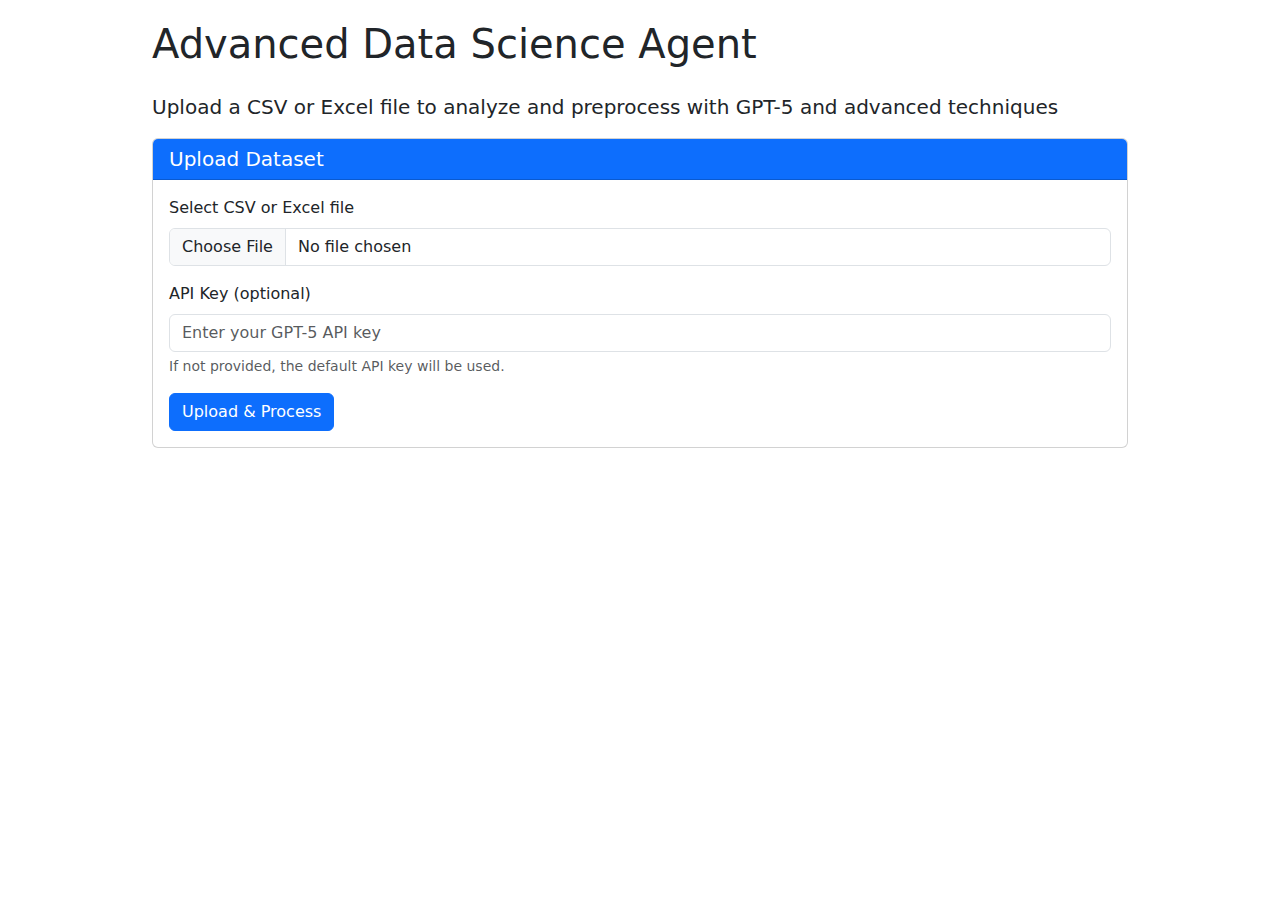
<file: templates/index.html>
<!DOCTYPE html>
<html>
<head>
    <title>Data Science Agent</title>
    <link rel="stylesheet" href="https://cdn.jsdelivr.net/npm/bootstrap@5.2.3/dist/css/bootstrap.min.css">
    <style>
        body { padding: 20px; }
        .container { max-width: 1000px; }
        .progress { margin: 20px 0; height: 20px; }
        #status-container { display: none; }
        #results-container { display: none; }
        #log-container { 
            height: 300px; 
            overflow-y: auto; 
            background-color: #f8f9fa;
            border: 1px solid #dee2e6;
            padding: 10px;
            font-family: monospace;
            margin-bottom: 20px;
            color: #212529;
        }
        .log-info { color: #0d6efd; }
        .log-error { color: #dc3545; }
        .log-warning { color: #ffc107; }
        .tab-content {
            border: 1px solid #dee2e6;
            border-top: none;
            padding: 15px;
        }
        .nav-tabs {
            margin-bottom: 0;
        }
        .summary-box {
            background-color: #f8f9fa;
            padding: 15px;
            border-radius: 5px;
            margin-bottom: 15px;
        }
        .comparison-stat {
            font-size: 1.1em;
            margin-bottom: 10px;
        }
        .step-info {
            margin-bottom: 5px;
        }
    </style>
</head>
<body>
    <div class="container">
        <h1 class="mb-4">Advanced Data Science Agent</h1>
        <p class="lead">Upload a CSV or Excel file to analyze and preprocess with GPT-5 and advanced techniques</p>

        <div class="card mb-4">
            <div class="card-header bg-primary text-white">
                <h5 class="mb-0">Upload Dataset</h5>
            </div>
            <div class="card-body">
                <form id="upload-form">
                    <div class="mb-3">
                        <label for="file" class="form-label">Select CSV or Excel file</label>
                        <input type="file" class="form-control" id="file" name="file" accept=".csv,.xlsx,.xls">
                    </div>
                    <div class="mb-3">
                        <label for="api-key" class="form-label">API Key (optional)</label>
                        <input type="text" class="form-control" id="api-key" name="api_key" placeholder="Enter your GPT-5 API key">
                        <div class="form-text">If not provided, the default API key will be used.</div>
                    </div>
                    <button type="submit" class="btn btn-primary">Upload & Process</button>
                </form>
            </div>
        </div>

        <div id="status-container" class="card mb-4">
            <div class="card-header bg-info text-white">
                <h5 class="mb-0">Processing Status</h5>
            </div>
            <div class="card-body">
                <p id="status-message" class="fw-bold">Processing...</p>
                <div class="progress">
                    <div id="progress-bar" class="progress-bar progress-bar-striped progress-bar-animated" role="progressbar" style="width: 0%"></div>
                </div>

                <h5 class="mt-4 mb-2">Real-time Processing Logs:</h5>
                <div id="log-container"></div>
            </div>
        </div>

        <div id="results-container" class="card">
            <div class="card-header bg-success text-white">
                <h5 class="mb-0">Results</h5>
            </div>
            <div class="card-body">
                <ul class="nav nav-tabs" id="resultTabs" role="tablist">
                    <li class="nav-item" role="presentation">
                        <button class="nav-link active" id="summary-tab" data-bs-toggle="tab" data-bs-target="#summary" type="button" role="tab">Summary</button>
                    </li>
                    <li class="nav-item" role="presentation">
                        <button class="nav-link" id="downloads-tab" data-bs-toggle="tab" data-bs-target="#downloads" type="button" role="tab">Downloads</button>
                    </li>
                    <li class="nav-item" role="presentation">
                        <button class="nav-link" id="logs-tab" data-bs-toggle="tab" data-bs-target="#logs" type="button" role="tab">Full Logs</button>
                    </li>
                </ul>

                <div class="tab-content" id="resultTabsContent">
                    <div class="tab-pane fade show active" id="summary" role="tabpanel">
                        <div class="row">
                            <div class="col-md-6">
                                <div class="summary-box">
                                    <h5>Dataset Transformation</h5>
                                    <div id="shape-comparison" class="comparison-stat"></div>
                                    <div id="missing-comparison" class="comparison-stat"></div>
                                    <div id="quality-score" class="comparison-stat"></div>
                                    <div id="columns-added" class="mt-3"></div>
                                </div>
                            </div>
                            <div class="col-md-6">
                                <div class="summary-box">
                                    <h5>Preprocessing Steps Applied</h5>
                                    <div id="preprocessing-steps"></div>
                                </div>

                                <div class="summary-box mt-3">
                                    <h5>GPT-5 Recommendations</h5>
                                    <div id="top-recommendations"></div>
                                </div>
                            </div>
                        </div>
                    </div>

                    <div class="tab-pane fade" id="downloads" role="tabpanel">
                        <p class="mb-4">Download results and view the detailed report:</p>
                        <div class="list-group">
                            <a id="download-dataset" href="#" class="list-group-item list-group-item-action d-flex justify-content-between align-items-center">
                                <div>
                                    <strong>Download Processed Dataset</strong>
                                    <div class="small text-muted">Get the fully preprocessed dataset ready for machine learning</div>
                                </div>
                                <span class="badge bg-primary rounded-pill">CSV/Excel</span>
                            </a>
                            <a id="download-analysis" href="#" class="list-group-item list-group-item-action d-flex justify-content-between align-items-center">
                                <div>
                                    <strong>Download GPT-5 Analysis</strong>
                                    <div class="small text-muted">Detailed analysis results in JSON format</div>
                                </div>
                                <span class="badge bg-info rounded-pill">JSON</span>
                            </a>
                            <a id="view-report" href="#" class="list-group-item list-group-item-action d-flex justify-content-between align-items-center" target="_blank">
                                <div>
                                    <strong>View Interactive HTML Report</strong>
                                    <div class="small text-muted">Visual comparison of before and after preprocessing</div>
                                </div>
                                <span class="badge bg-success rounded-pill">HTML</span>
                            </a>
                            <a id="download-report" href="#" class="list-group-item list-group-item-action d-flex justify-content-between align-items-center">
                                <div>
                                    <strong>Download HTML Report</strong>
                                    <div class="small text-muted">Save the detailed report for later</div>
                                </div>
                                <span class="badge bg-success rounded-pill">HTML</span>
                            </a>
                            <a id="download-logs" href="#" class="list-group-item list-group-item-action d-flex justify-content-between align-items-center">
                                <div>
                                    <strong>Download Processing Logs</strong>
                                    <div class="small text-muted">Complete log of all preprocessing steps</div>
                                </div>
                                <span class="badge bg-secondary rounded-pill">TXT</span>
                            </a>
                        </div>
                    </div>

                    <div class="tab-pane fade" id="logs" role="tabpanel">
                        <div id="full-log-container" style="white-space: pre-wrap; font-family: monospace; max-height: 500px; overflow-y: auto;"></div>
                    </div>
                </div>
            </div>
        </div>
    </div>

    <script src="https://cdn.jsdelivr.net/npm/bootstrap@5.2.3/dist/js/bootstrap.bundle.min.js"></script>
    <script>
        let currentJobId = null;
        let statusCheckInterval = null;
        let ws = null;

        document.getElementById('upload-form').addEventListener('submit', async (e) => {
            e.preventDefault();

            const formData = new FormData();
            const fileInput = document.getElementById('file');
            const apiKeyInput = document.getElementById('api-key');

            if (!fileInput.files[0]) {
                alert('Please select a file to upload');
                return;
            }

            formData.append('file', fileInput.files[0]);
            if (apiKeyInput.value) {
                formData.append('api_key', apiKeyInput.value);
            }

            // Show status container
            document.getElementById('status-container').style.display = 'block';
            document.getElementById('results-container').style.display = 'none';
            document.getElementById('status-message').textContent = 'Uploading file...';
            document.getElementById('progress-bar').style.width = '5%';
            document.getElementById('log-container').innerHTML = '';

            try {
                const response = await fetch('/upload', {
                    method: 'POST',
                    body: formData
                });

                const data = await response.json();

                if (data.job_id) {
                    currentJobId = data.job_id;
                    document.getElementById('status-message').textContent = data.message;

                    // Start WebSocket connection
                    connectWebSocket();

                    // Also start polling as fallback
                    clearInterval(statusCheckInterval);
                    statusCheckInterval = setInterval(checkJobStatus, 2000);
                }
            } catch (error) {
                document.getElementById('status-message').textContent = `Error: ${error.message}`;
            }
        });

        function connectWebSocket() {
            if (!currentJobId) return;

            // Close existing connection if any
            if (ws) {
                ws.close();
            }

            // Create new WebSocket connection
            ws = new WebSocket(`${window.location.protocol === 'https:' ? 'wss:' : 'ws:'}//${window.location.host}/ws/${currentJobId}`);

            ws.onopen = function(e) {
                console.log("WebSocket connection established");
                addLogMessage("WebSocket connection established");

                // Keep connection alive with ping-pong
                setInterval(() => {
                    if (ws.readyState === WebSocket.OPEN) {
                        ws.send("ping");
                    }
                }, 30000);
            };

            ws.onmessage = function(event) {
                const data = JSON.parse(event.data);

                if (data.type === "status") {
                    // Update status display
                    document.getElementById('status-message').textContent = data.message;
                    document.getElementById('progress-bar').style.width = `${data.progress}%`;

                    // If job is completed or has error
                    if (data.status === 'completed') {
                        clearInterval(statusCheckInterval);
                        getJobResults();

                        // Change progress bar color to success
                        document.getElementById('progress-bar').classList.remove('bg-info');
                        document.getElementById('progress-bar').classList.add('bg-success');
                    } else if (data.status === 'error') {
                        clearInterval(statusCheckInterval);
                        document.getElementById('progress-bar').classList.remove('bg-info');
                        document.getElementById('progress-bar').classList.add('bg-danger');
                    }
                } else if (data.type === "log") {
                    addLogMessage(data.message);
                }
            };

            ws.onclose = function(event) {
                if (!event.wasClean) {
                    console.log(`WebSocket connection closed unexpectedly, code=${event.code}`);
                    // Fallback to polling
                    clearInterval(statusCheckInterval);
                    statusCheckInterval = setInterval(checkJobStatus, 2000);
                }
            };

            ws.onerror = function(error) {
                console.error(`WebSocket error: ${error.message}`);
            };
        }

        function addLogMessage(message) {
            const logContainer = document.getElementById('log-container');
            const logElement = document.createElement('div');

            // Simple formatting for different log levels
            if (message.includes('ERROR')) {
                logElement.className = 'log-error';
            } else if (message.includes('WARNING')) {
                logElement.className = 'log-warning';
            } else {
                logElement.className = 'log-info';
            }

            logElement.textContent = message;
            logContainer.appendChild(logElement);

            // Scroll to bottom
            logContainer.scrollTop = logContainer.scrollHeight;

            // Also add to full logs tab
            const fullLogContainer = document.getElementById('full-log-container');
            if (fullLogContainer) {
                fullLogContainer.textContent += message + '\n';
            }
        }

        async function checkJobStatus() {
            if (!currentJobId) return;

            try {
                const response = await fetch(`/status/${currentJobId}`);
                const data = await response.json();

                // Update status display
                document.getElementById('status-message').textContent = data.message;
                document.getElementById('progress-bar').style.width = `${data.progress}%`;

                // If job is completed or has error
                if (data.status === 'completed') {
                    clearInterval(statusCheckInterval);
                    getJobResults();

                    // Change progress bar color to success
                    document.getElementById('progress-bar').classList.remove('bg-info');
                    document.getElementById('progress-bar').classList.add('bg-success');
                } else if (data.status === 'error') {
                    clearInterval(statusCheckInterval);
                    document.getElementById('progress-bar').classList.remove('bg-info');
                    document.getElementById('progress-bar').classList.add('bg-danger');
                }

                // Get logs if we don't have WebSocket
                if (!ws || ws.readyState !== WebSocket.OPEN) {
                    const logsResponse = await fetch(`/logs/${currentJobId}`);
                    const logsData = await logsResponse.json();

                    const logContainer = document.getElementById('log-container');
                    logContainer.innerHTML = '';

                    logsData.logs.forEach(log => {
                        addLogMessage(log);
                    });
                }
            } catch (error) {
                console.error(`Error checking status: ${error.message}`);
            }
        }

        async function getJobResults() {
            if (!currentJobId) return;

            try {
                const response = await fetch(`/results/${currentJobId}`);
                const data = await response.json();

                if (data.status === 'completed') {
                    // Show results container
                    document.getElementById('results-container').style.display = 'block';

                    // Set download links
                    document.getElementById('download-dataset').href = `/download/${currentJobId}/dataset`;
                    document.getElementById('download-analysis').href = `/download/${currentJobId}/analysis`;
                    document.getElementById('download-report').href = `/download/${currentJobId}/report`;
                    document.getElementById('download-logs').href = `/download/${currentJobId}/logs`;
                    document.getElementById('view-report').href = `/report/${currentJobId}`;

                    // Populate summary
                    const summary = data.summary;

                    // Dataset shape comparison
                    document.getElementById('shape-comparison').innerHTML = `
                        <strong>Rows:</strong> ${summary.original_shape.rows} → ${summary.processed_shape.rows}<br>
                        <strong>Columns:</strong> ${summary.original_shape.columns} → ${summary.processed_shape.columns}
                        <div class="progress mt-1" style="height: 10px;">
                            <div class="progress-bar bg-info" role="progressbar" style="width: ${(summary.original_shape.columns / summary.processed_shape.columns) * 100}%" 
                                aria-valuenow="${summary.original_shape.columns}" aria-valuemin="0" aria-valuemax="${summary.processed_shape.columns}"></div>
                        </div>
                    `;

                    // Missing values comparison
                    const missingReduction = summary.missing_values_before - summary.missing_values_after;
                    const missingPct = summary.missing_values_before > 0 
                        ? (missingReduction / summary.missing_values_before * 100).toFixed(1) 
                        : 0;

                    document.getElementById('missing-comparison').innerHTML = `
                        <strong>Missing Values:</strong> ${summary.missing_values_before} → ${summary.missing_values_after} 
                        (${missingPct}% reduction)
                    `;

                    // Quality score
                    document.getElementById('quality-score').innerHTML = `
                        <strong>Dataset Quality Score:</strong> ${summary.quality_score}/10
                    `;

                    // Columns added
                    let columnsHtml = `<strong>New Features Added:</strong> ${summary.columns_added.length}`;
                    if (summary.columns_added.length > 0) {
                        columnsHtml += '<ul class="mt-1 mb-0">';
                        summary.columns_added.slice(0, 5).forEach(col => {
                            columnsHtml += `<li>${col}</li>`;
                        });
                        if (summary.columns_added.length > 5) {
                            columnsHtml += `<li>... and ${summary.columns_added.length - 5} more</li>`;
                        }
                        columnsHtml += '</ul>';
                    }
                    document.getElementById('columns-added').innerHTML = columnsHtml;

                    // Preprocessing steps
                    let stepsHtml = '';
                    summary.preprocessing_steps.forEach((step, index) => {
                        stepsHtml += `<div class="step-info"><strong>${index + 1}.</strong> ${step}</div>`;
                    });
                    document.getElementById('preprocessing-steps').innerHTML = stepsHtml;

                    // Top recommendations
                    let recsHtml = '';
                    if (summary.top_recommendations && summary.top_recommendations.length > 0) {
                        summary.top_recommendations.forEach((rec, index) => {
                            recsHtml += `<div class="step-info"><strong>${index + 1}.</strong> ${rec}</div>`;
                        });
                    }
                    document.getElementById('top-recommendations').innerHTML = recsHtml;
                }
            } catch (error) {
                document.getElementById('status-message').textContent = `Error getting results: ${error.message}`;
            }
        }
    </script>
</body>
</html>
</file>
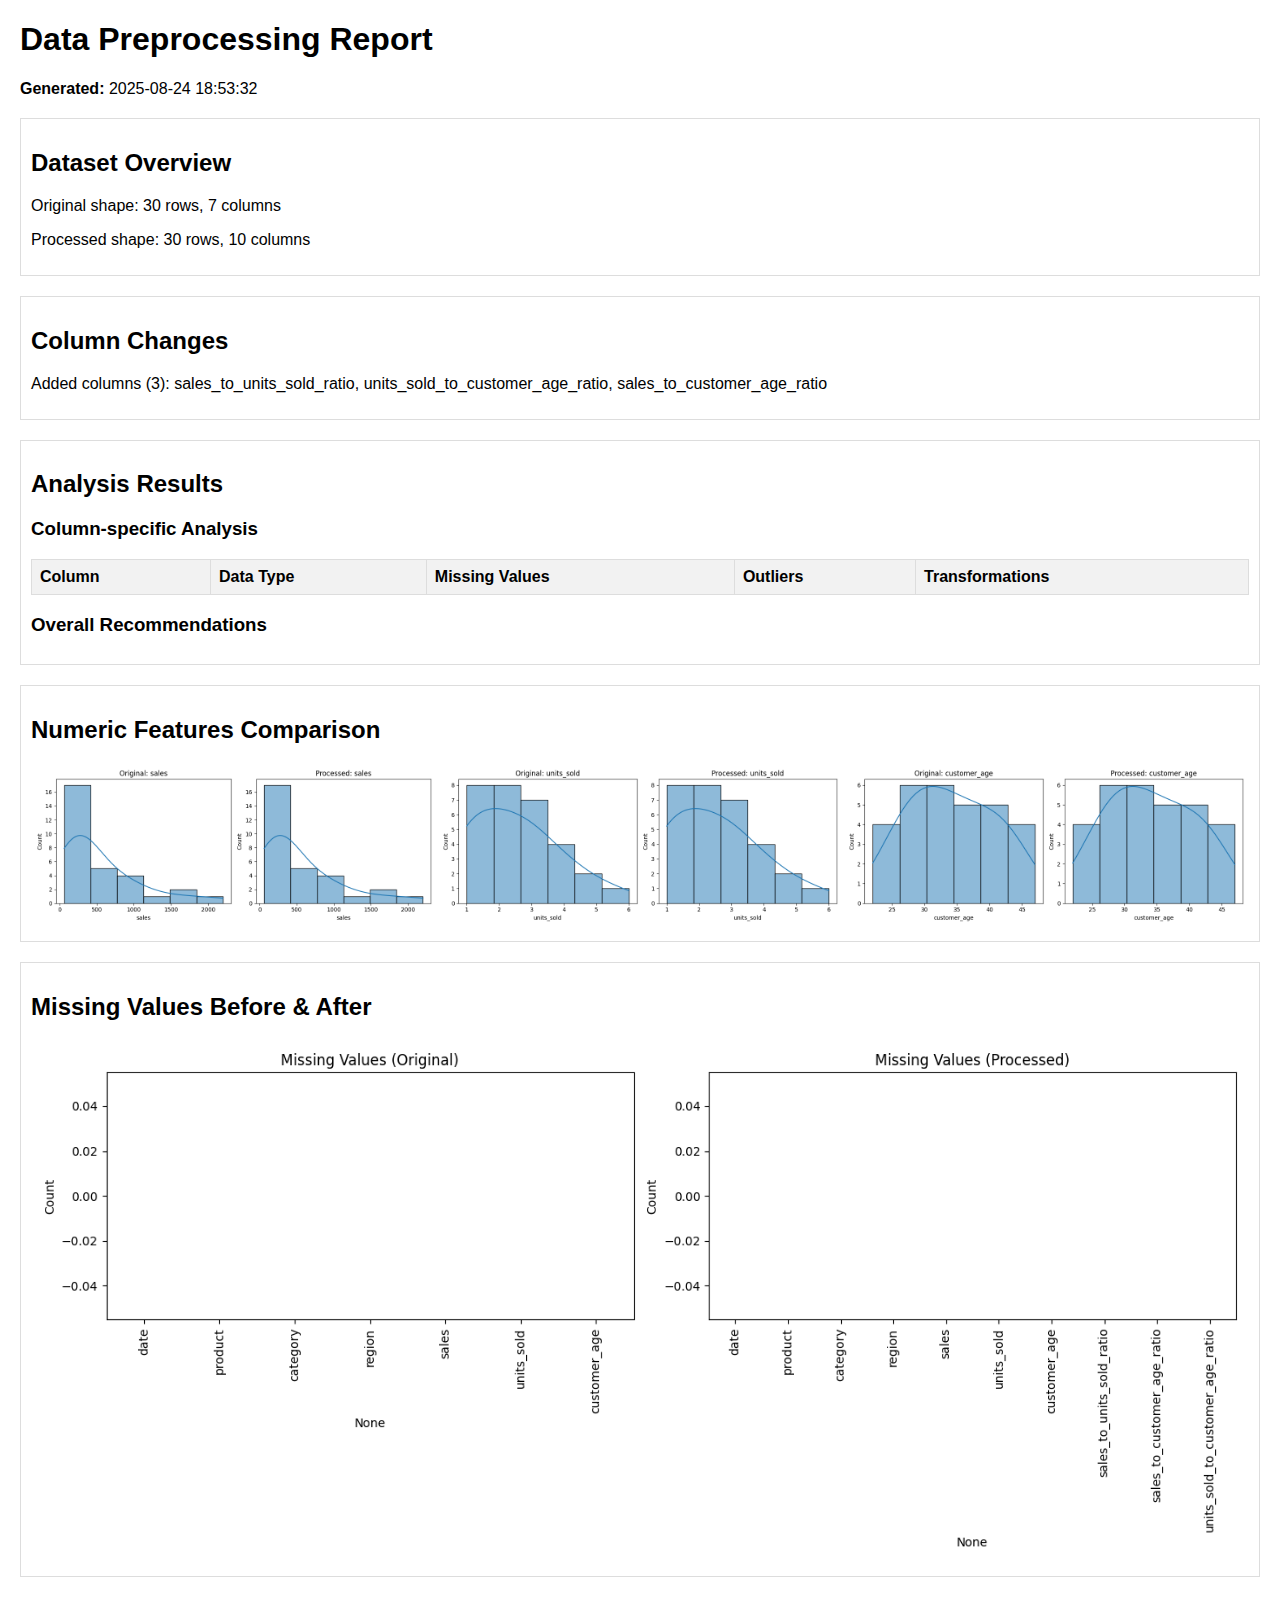
<file: Reports/391010dd-7135-496a-9097-7fe1bf72675c_report.html>
<!DOCTYPE html>
<html>
<head>
<title>Data Preprocessing Report</title>
<style>
body { font-family: Arial, sans-serif; margin: 20px; }
.container { margin: 20px 0; padding: 10px; border: 1px solid #ddd; }
table { border-collapse: collapse; width: 100%; }
th, td { text-align: left; padding: 8px; border: 1px solid #ddd; }
th { background-color: #f2f2f2; }
tr:nth-child(even) { background-color: #f9f9f9; }
.comparison { display: flex; flex-wrap: wrap; }
.comparison div { flex: 1; min-width: 300px; }
</style>
</head>
<body>
<h1>Data Preprocessing Report</h1>
<p><strong>Generated:</strong> 2025-08-24 18:53:32</p>
<div class='container'>
<h2>Dataset Overview</h2>
<p>Original shape: 30 rows, 7 columns</p>
<p>Processed shape: 30 rows, 10 columns</p>
</div>
<div class='container'>
<h2>Column Changes</h2>
<p>Added columns (3): sales_to_units_sold_ratio, units_sold_to_customer_age_ratio, sales_to_customer_age_ratio</p>
</div>
<div class='container'>
<h2>Analysis Results</h2>
<h3>Column-specific Analysis</h3>
<table>
<tr><th>Column</th><th>Data Type</th><th>Missing Values</th><th>Outliers</th><th>Transformations</th></tr>
</table>
<h3>Overall Recommendations</h3>
<ol>
</ol>
</div>
<div class='container'>
<h2>Numeric Features Comparison</h2>
<div class='comparison'>
<div><img src='[data-uri]' width='100%'></div>
<div><img src='[data-uri]' width='100%'></div>
<div><img src='[data-uri]' width='100%'></div>
</div>
</div>
<div class='container'>
<h2>Missing Values Before & After</h2>
<img src='[data-uri]' width='100%'>
</div>
</body></html>
</file>
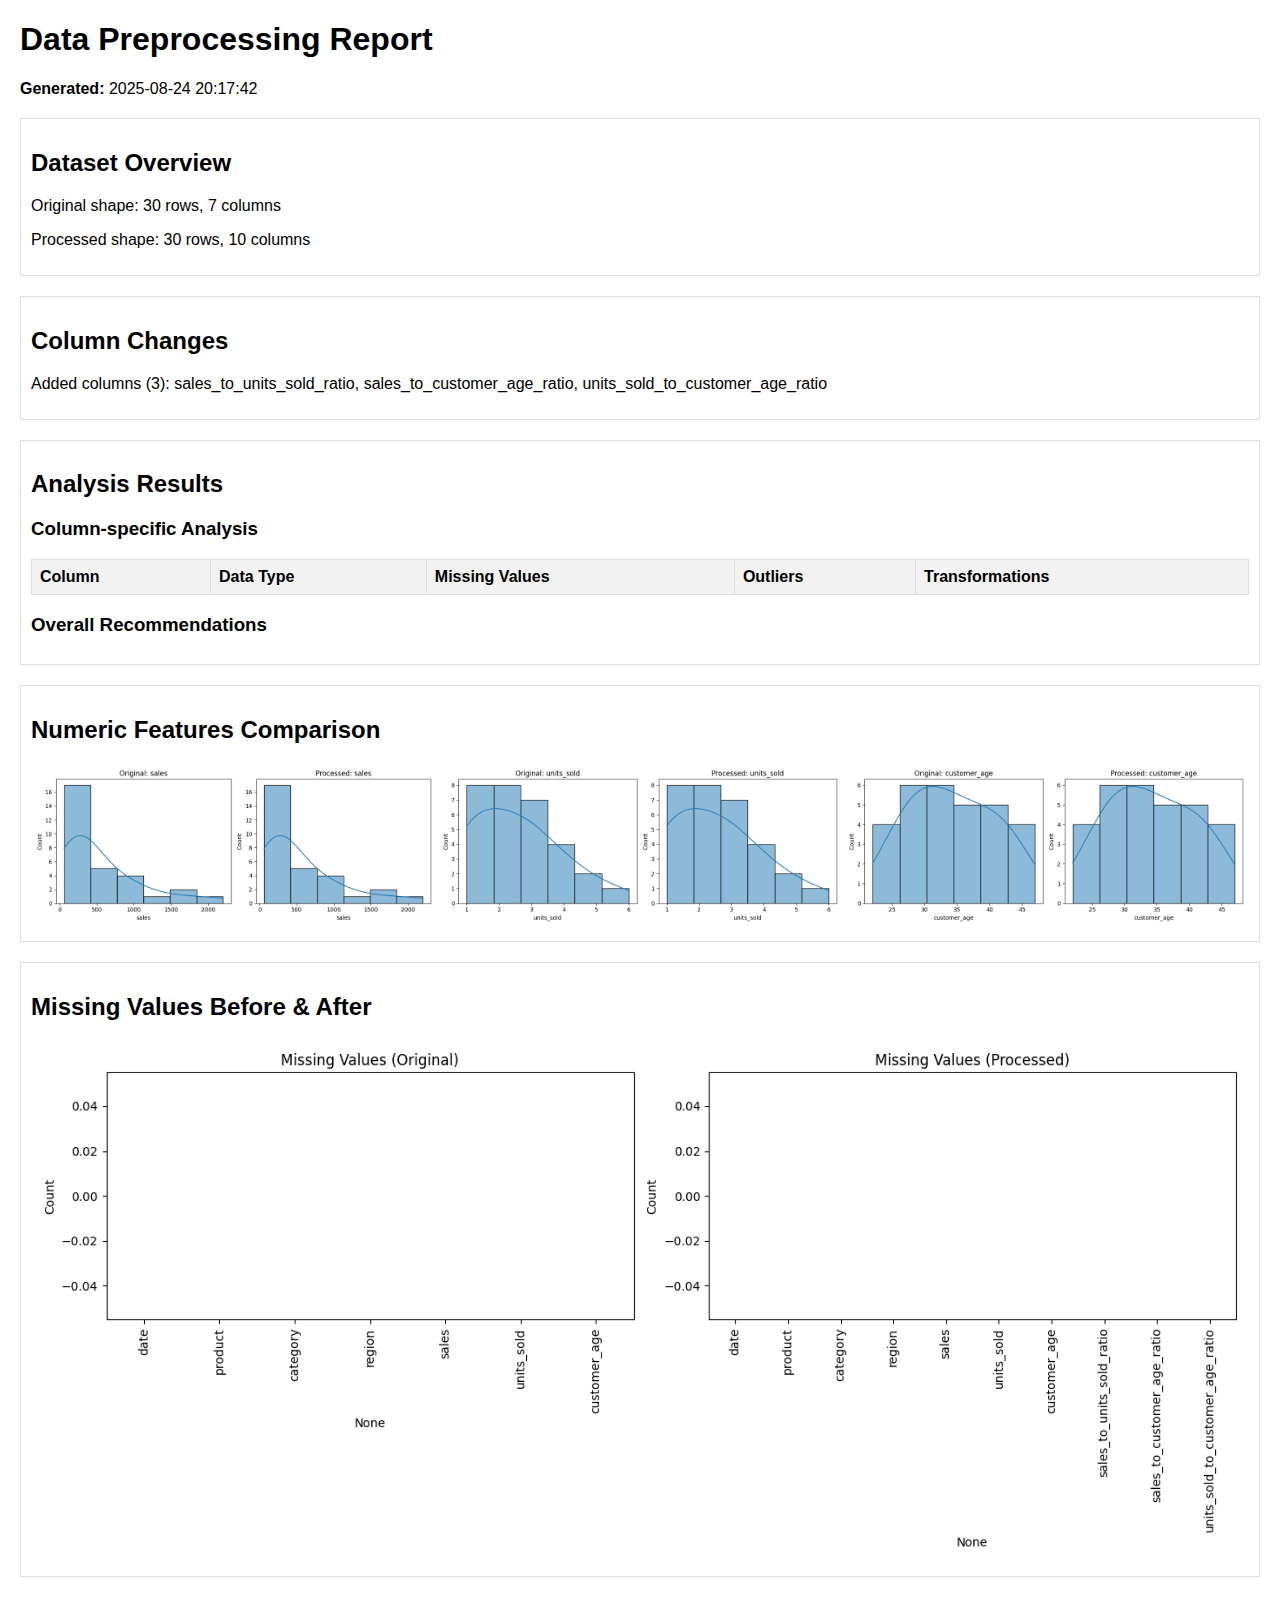
<file: Reports/5c5c98ae-c761-4773-b673-32c9fc727b44_report.html>
<!DOCTYPE html>
<html>
<head>
<title>Data Preprocessing Report</title>
<style>
body { font-family: Arial, sans-serif; margin: 20px; }
.container { margin: 20px 0; padding: 10px; border: 1px solid #ddd; }
table { border-collapse: collapse; width: 100%; }
th, td { text-align: left; padding: 8px; border: 1px solid #ddd; }
th { background-color: #f2f2f2; }
tr:nth-child(even) { background-color: #f9f9f9; }
.comparison { display: flex; flex-wrap: wrap; }
.comparison div { flex: 1; min-width: 300px; }
</style>
</head>
<body>
<h1>Data Preprocessing Report</h1>
<p><strong>Generated:</strong> 2025-08-24 20:17:42</p>
<div class='container'>
<h2>Dataset Overview</h2>
<p>Original shape: 30 rows, 7 columns</p>
<p>Processed shape: 30 rows, 10 columns</p>
</div>
<div class='container'>
<h2>Column Changes</h2>
<p>Added columns (3): sales_to_units_sold_ratio, sales_to_customer_age_ratio, units_sold_to_customer_age_ratio</p>
</div>
<div class='container'>
<h2>Analysis Results</h2>
<h3>Column-specific Analysis</h3>
<table>
<tr><th>Column</th><th>Data Type</th><th>Missing Values</th><th>Outliers</th><th>Transformations</th></tr>
</table>
<h3>Overall Recommendations</h3>
<ol>
</ol>
</div>
<div class='container'>
<h2>Numeric Features Comparison</h2>
<div class='comparison'>
<div><img src='[data-uri]' width='100%'></div>
<div><img src='[data-uri]' width='100%'></div>
<div><img src='[data-uri]' width='100%'></div>
</div>
</div>
<div class='container'>
<h2>Missing Values Before & After</h2>
<img src='[data-uri]' width='100%'>
</div>
</body></html>
</file>
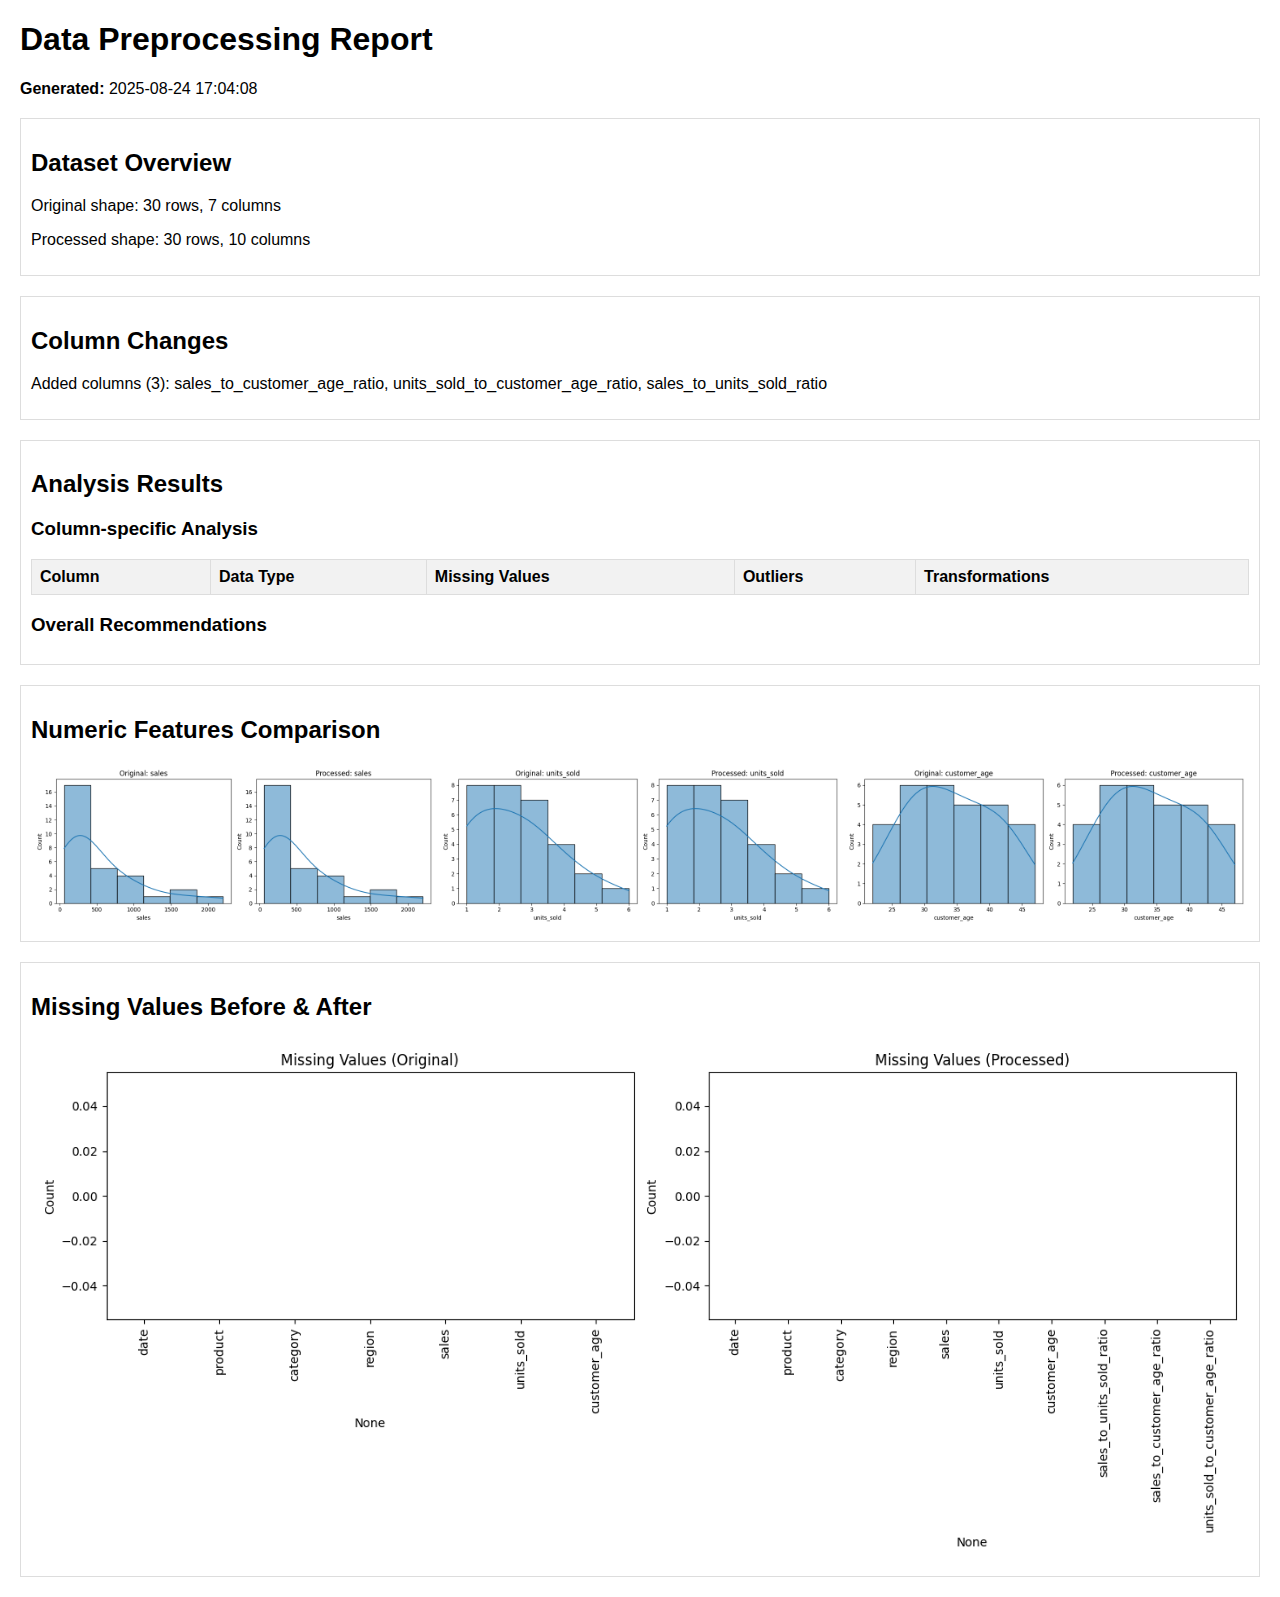
<file: Reports/6c11cc29-11cb-43c3-9d2e-866cf94294b6_report.html>
<!DOCTYPE html>
<html>
<head>
<title>Data Preprocessing Report</title>
<style>
body { font-family: Arial, sans-serif; margin: 20px; }
.container { margin: 20px 0; padding: 10px; border: 1px solid #ddd; }
table { border-collapse: collapse; width: 100%; }
th, td { text-align: left; padding: 8px; border: 1px solid #ddd; }
th { background-color: #f2f2f2; }
tr:nth-child(even) { background-color: #f9f9f9; }
.comparison { display: flex; flex-wrap: wrap; }
.comparison div { flex: 1; min-width: 300px; }
</style>
</head>
<body>
<h1>Data Preprocessing Report</h1>
<p><strong>Generated:</strong> 2025-08-24 17:04:08</p>
<div class='container'>
<h2>Dataset Overview</h2>
<p>Original shape: 30 rows, 7 columns</p>
<p>Processed shape: 30 rows, 10 columns</p>
</div>
<div class='container'>
<h2>Column Changes</h2>
<p>Added columns (3): sales_to_customer_age_ratio, units_sold_to_customer_age_ratio, sales_to_units_sold_ratio</p>
</div>
<div class='container'>
<h2>Analysis Results</h2>
<h3>Column-specific Analysis</h3>
<table>
<tr><th>Column</th><th>Data Type</th><th>Missing Values</th><th>Outliers</th><th>Transformations</th></tr>
</table>
<h3>Overall Recommendations</h3>
<ol>
</ol>
</div>
<div class='container'>
<h2>Numeric Features Comparison</h2>
<div class='comparison'>
<div><img src='[data-uri]' width='100%'></div>
<div><img src='[data-uri]' width='100%'></div>
<div><img src='[data-uri]' width='100%'></div>
</div>
</div>
<div class='container'>
<h2>Missing Values Before & After</h2>
<img src='[data-uri]' width='100%'>
</div>
</body></html>
</file>
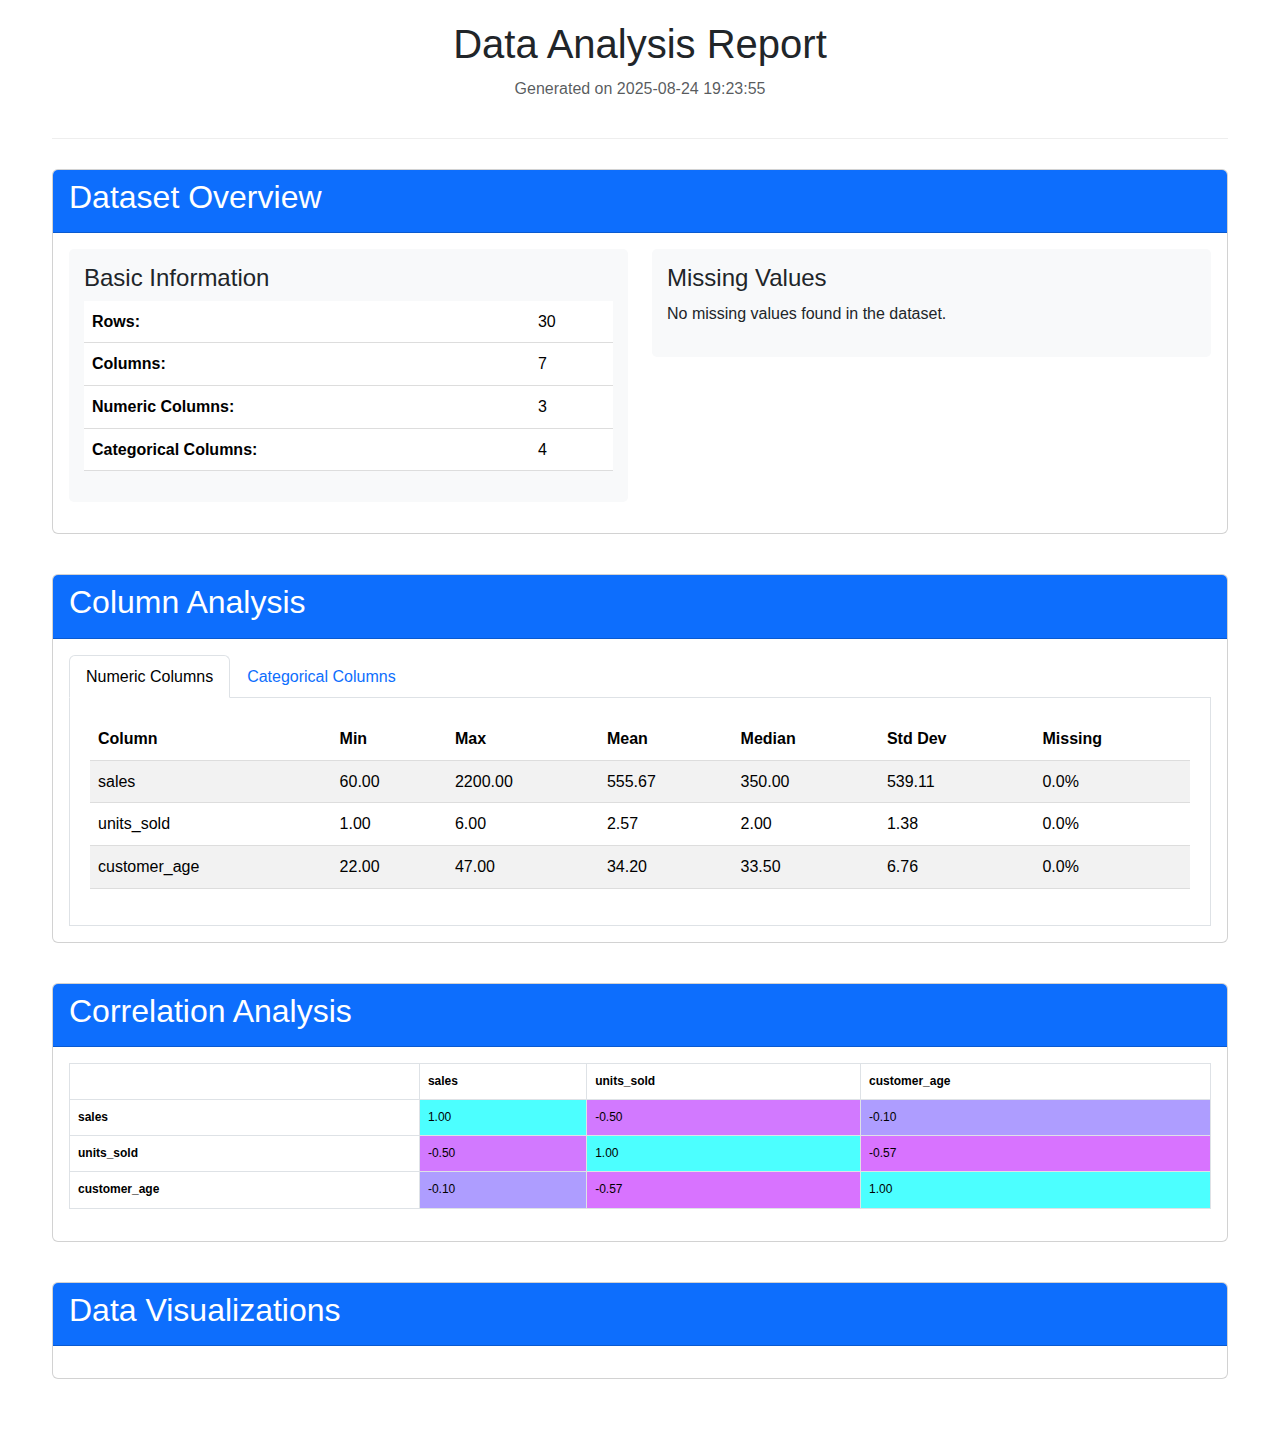
<file: Reports/729e2ba7-1322-49c6-bf8d-8fd59d885e2a_report.html>
<!DOCTYPE html>
    <html lang="en">
    <head>
        <meta charset="UTF-8">
        <meta name="viewport" content="width=device-width, initial-scale=1.0">
        <title>Data Analysis Report</title>
        <link href="https://cdn.jsdelivr.net/npm/bootstrap@5.1.3/dist/css/bootstrap.min.css" rel="stylesheet">
        <style>
            body { font-family: Arial, sans-serif; line-height: 1.6; padding: 20px; }
            .container { max-width: 1200px; margin: 0 auto; }
            .header { text-align: center; margin-bottom: 30px; padding-bottom: 20px; border-bottom: 1px solid #eee; }
            .section { margin-bottom: 40px; }
            .viz-gallery { display: grid; grid-template-columns: repeat(auto-fill, minmax(300px, 1fr)); gap: 20px; }
            .viz-card { border: 1px solid #ddd; border-radius: 5px; padding: 15px; }
            .viz-img { width: 100%; height: auto; margin-bottom: 10px; }
            .viz-title { font-size: 16px; font-weight: bold; margin-bottom: 5px; }
            table { width: 100%; border-collapse: collapse; margin-bottom: 20px; }
            th, td { padding: 8px; text-align: left; border-bottom: 1px solid #ddd; }
            th { background-color: #f2f2f2; }
            .stat-card { background-color: #f8f9fa; border-radius: 5px; padding: 15px; margin-bottom: 15px; }
            .tab-content { padding: 20px; border: 1px solid #dee2e6; border-top: none; }
            .corr-heatmap { width: 100%; overflow-x: auto; }
            .corr-table { font-size: 12px; }
            .missing-chart { width: 100%; height: 20px; background-color: #f8f9fa; margin-bottom: 5px; position: relative; }
            .missing-value { background-color: #dc3545; height: 100%; position: absolute; left: 0; top: 0; }
        </style>
    </head>
    <body>
        <div class="container">
            <div class="header">
                <h1>Data Analysis Report</h1>
                <p class="text-muted">Generated on 2025-08-24 19:23:55</p>
            </div>

            <div class="section">
                <div class="card">
                    <div class="card-header bg-primary text-white">
                        <h2>Dataset Overview</h2>
                    </div>
                    <div class="card-body">
                        <div class="row">
                            <div class="col-md-6">
                                <div class="stat-card">
                                    <h4>Basic Information</h4>
                                    <table class="table">
                                        <tr>
                                            <th>Rows:</th>
                                            <td>30</td>
                                        </tr>
                                        <tr>
                                            <th>Columns:</th>
                                            <td>7</td>
                                        </tr>
                                        <tr>
                                            <th>Numeric Columns:</th>
                                            <td>3</td>
                                        </tr>
                                        <tr>
                                            <th>Categorical Columns:</th>
                                            <td>4</td>
                                        </tr>
                                    </table>
                                </div>
                            </div>
                            <div class="col-md-6">
                                <div class="stat-card">
                                    <h4>Missing Values</h4>
                                    
                                    <p>No missing values found in the dataset.</p>
                                    
                                </div>
                            </div>
                        </div>
                    </div>
                </div>
            </div>

            <div class="section">
                <div class="card">
                    <div class="card-header bg-primary text-white">
                        <h2>Column Analysis</h2>
                    </div>
                    <div class="card-body">
                        <ul class="nav nav-tabs" id="columnTabs" role="tablist">
                            <li class="nav-item" role="presentation">
                                <button class="nav-link active" id="numeric-tab" data-bs-toggle="tab" data-bs-target="#numeric" type="button" role="tab">Numeric Columns</button>
                            </li>
                            <li class="nav-item" role="presentation">
                                <button class="nav-link" id="categorical-tab" data-bs-toggle="tab" data-bs-target="#categorical" type="button" role="tab">Categorical Columns</button>
                            </li>
                        </ul>
                        <div class="tab-content" id="columnTabsContent">
                            <div class="tab-pane fade show active" id="numeric" role="tabpanel">
                                <div class="table-responsive">
                                    <table class="table table-striped">
                                        <thead>
                                            <tr>
                                                <th>Column</th>
                                                <th>Min</th>
                                                <th>Max</th>
                                                <th>Mean</th>
                                                <th>Median</th>
                                                <th>Std Dev</th>
                                                <th>Missing</th>
                                            </tr>
                                        </thead>
                                        <tbody>
                                            
                                            <tr>
                                                <td>sales</td>
                                                <td>60.00</td>
                                                <td>2200.00</td>
                                                <td>555.67</td>
                                                <td>350.00</td>
                                                <td>539.11</td>
                                                <td>0.0%</td>
                                            </tr>
                                            
                                            <tr>
                                                <td>units_sold</td>
                                                <td>1.00</td>
                                                <td>6.00</td>
                                                <td>2.57</td>
                                                <td>2.00</td>
                                                <td>1.38</td>
                                                <td>0.0%</td>
                                            </tr>
                                            
                                            <tr>
                                                <td>customer_age</td>
                                                <td>22.00</td>
                                                <td>47.00</td>
                                                <td>34.20</td>
                                                <td>33.50</td>
                                                <td>6.76</td>
                                                <td>0.0%</td>
                                            </tr>
                                            
                                        </tbody>
                                    </table>
                                </div>
                            </div>
                            <div class="tab-pane fade" id="categorical" role="tabpanel">
                                <div class="row">
                                    
                                    <div class="col-md-6 mb-4">
                                        <div class="card">
                                            <div class="card-header">
                                                <h5>date</h5>
                                                <div class="small text-muted">
                                                    30 unique values | 
                                                    0.0% missing
                                                </div>
                                            </div>
                                            <div class="card-body">
                                                <table class="table table-sm">
                                                    <thead>
                                                        <tr>
                                                            <th>Value</th>
                                                            <th>Count</th>
                                                        </tr>
                                                    </thead>
                                                    <tbody>
                                                        
                                                        <tr>
                                                            <td>2023-01-01</td>
                                                            <td>1</td>
                                                        </tr>
                                                        
                                                        <tr>
                                                            <td>2023-01-02</td>
                                                            <td>1</td>
                                                        </tr>
                                                        
                                                        <tr>
                                                            <td>2023-01-29</td>
                                                            <td>1</td>
                                                        </tr>
                                                        
                                                        <tr>
                                                            <td>2023-01-28</td>
                                                            <td>1</td>
                                                        </tr>
                                                        
                                                        <tr>
                                                            <td>2023-01-27</td>
                                                            <td>1</td>
                                                        </tr>
                                                        
                                                        <tr>
                                                            <td>2023-01-26</td>
                                                            <td>1</td>
                                                        </tr>
                                                        
                                                        <tr>
                                                            <td>2023-01-25</td>
                                                            <td>1</td>
                                                        </tr>
                                                        
                                                        <tr>
                                                            <td>2023-01-24</td>
                                                            <td>1</td>
                                                        </tr>
                                                        
                                                        <tr>
                                                            <td>2023-01-23</td>
                                                            <td>1</td>
                                                        </tr>
                                                        
                                                        <tr>
                                                            <td>2023-01-22</td>
                                                            <td>1</td>
                                                        </tr>
                                                        
                                                    </tbody>
                                                </table>
                                            </div>
                                        </div>
                                    </div>
                                    
                                    <div class="col-md-6 mb-4">
                                        <div class="card">
                                            <div class="card-header">
                                                <h5>product</h5>
                                                <div class="small text-muted">
                                                    30 unique values | 
                                                    0.0% missing
                                                </div>
                                            </div>
                                            <div class="card-body">
                                                <table class="table table-sm">
                                                    <thead>
                                                        <tr>
                                                            <th>Value</th>
                                                            <th>Count</th>
                                                        </tr>
                                                    </thead>
                                                    <tbody>
                                                        
                                                        <tr>
                                                            <td>Laptop</td>
                                                            <td>1</td>
                                                        </tr>
                                                        
                                                        <tr>
                                                            <td>Phone</td>
                                                            <td>1</td>
                                                        </tr>
                                                        
                                                        <tr>
                                                            <td>Router</td>
                                                            <td>1</td>
                                                        </tr>
                                                        
                                                        <tr>
                                                            <td>Dresser</td>
                                                            <td>1</td>
                                                        </tr>
                                                        
                                                        <tr>
                                                            <td>Printer</td>
                                                            <td>1</td>
                                                        </tr>
                                                        
                                                        <tr>
                                                            <td>Lamp</td>
                                                            <td>1</td>
                                                        </tr>
                                                        
                                                        <tr>
                                                            <td>TV</td>
                                                            <td>1</td>
                                                        </tr>
                                                        
                                                        <tr>
                                                            <td>Dining Table</td>
                                                            <td>1</td>
                                                        </tr>
                                                        
                                                        <tr>
                                                            <td>External Drive</td>
                                                            <td>1</td>
                                                        </tr>
                                                        
                                                        <tr>
                                                            <td>Vacuum</td>
                                                            <td>1</td>
                                                        </tr>
                                                        
                                                    </tbody>
                                                </table>
                                            </div>
                                        </div>
                                    </div>
                                    
                                    <div class="col-md-6 mb-4">
                                        <div class="card">
                                            <div class="card-header">
                                                <h5>category</h5>
                                                <div class="small text-muted">
                                                    3 unique values | 
                                                    0.0% missing
                                                </div>
                                            </div>
                                            <div class="card-body">
                                                <table class="table table-sm">
                                                    <thead>
                                                        <tr>
                                                            <th>Value</th>
                                                            <th>Count</th>
                                                        </tr>
                                                    </thead>
                                                    <tbody>
                                                        
                                                        <tr>
                                                            <td>Electronics</td>
                                                            <td>15</td>
                                                        </tr>
                                                        
                                                        <tr>
                                                            <td>Furniture</td>
                                                            <td>8</td>
                                                        </tr>
                                                        
                                                        <tr>
                                                            <td>Home</td>
                                                            <td>7</td>
                                                        </tr>
                                                        
                                                    </tbody>
                                                </table>
                                            </div>
                                        </div>
                                    </div>
                                    
                                    <div class="col-md-6 mb-4">
                                        <div class="card">
                                            <div class="card-header">
                                                <h5>region</h5>
                                                <div class="small text-muted">
                                                    4 unique values | 
                                                    0.0% missing
                                                </div>
                                            </div>
                                            <div class="card-body">
                                                <table class="table table-sm">
                                                    <thead>
                                                        <tr>
                                                            <th>Value</th>
                                                            <th>Count</th>
                                                        </tr>
                                                    </thead>
                                                    <tbody>
                                                        
                                                        <tr>
                                                            <td>North</td>
                                                            <td>8</td>
                                                        </tr>
                                                        
                                                        <tr>
                                                            <td>South</td>
                                                            <td>8</td>
                                                        </tr>
                                                        
                                                        <tr>
                                                            <td>East</td>
                                                            <td>7</td>
                                                        </tr>
                                                        
                                                        <tr>
                                                            <td>West</td>
                                                            <td>7</td>
                                                        </tr>
                                                        
                                                    </tbody>
                                                </table>
                                            </div>
                                        </div>
                                    </div>
                                    
                                </div>
                            </div>
                        </div>
                    </div>
                </div>
            </div>

            
            <div class="section">
                <div class="card">
                    <div class="card-header bg-primary text-white">
                        <h2>Correlation Analysis</h2>
                    </div>
                    <div class="card-body">
                        <div class="corr-heatmap">
                            <table class="table table-bordered corr-table">
                                <thead>
                                    <tr>
                                        <th></th>
                                        
                                        <th>sales</th>
                                        
                                        <th>units_sold</th>
                                        
                                        <th>customer_age</th>
                                        
                                    </tr>
                                </thead>
                                <tbody>
                                    
                                    <tr>
                                        <th>sales</th>
                                        
                                        <td style="background-color: rgba(0.0, 255.0, 255, 0.7);">
                                            1.00
                                        </td>
                                        
                                        <td style="background-color: rgba(190.8970993829895, 64.10290061701049, 255, 0.7);">
                                            -0.50
                                        </td>
                                        
                                        <td style="background-color: rgba(140.41767320145894, 114.58232679854108, 255, 0.7);">
                                            -0.10
                                        </td>
                                        
                                    </tr>
                                    
                                    <tr>
                                        <th>units_sold</th>
                                        
                                        <td style="background-color: rgba(190.8970993829895, 64.10290061701049, 255, 0.7);">
                                            -0.50
                                        </td>
                                        
                                        <td style="background-color: rgba(0.0, 255.0, 255, 0.7);">
                                            1.00
                                        </td>
                                        
                                        <td style="background-color: rgba(199.66201042474583, 55.33798957525417, 255, 0.7);">
                                            -0.57
                                        </td>
                                        
                                    </tr>
                                    
                                    <tr>
                                        <th>customer_age</th>
                                        
                                        <td style="background-color: rgba(140.41767320145894, 114.58232679854108, 255, 0.7);">
                                            -0.10
                                        </td>
                                        
                                        <td style="background-color: rgba(199.66201042474583, 55.33798957525417, 255, 0.7);">
                                            -0.57
                                        </td>
                                        
                                        <td style="background-color: rgba(0.0, 255.0, 255, 0.7);">
                                            1.00
                                        </td>
                                        
                                    </tr>
                                    
                                </tbody>
                            </table>
                        </div>
                    </div>
                </div>
            </div>
            

            <div class="section">
                <div class="card">
                    <div class="card-header bg-primary text-white">
                        <h2>Data Visualizations</h2>
                    </div>
                    <div class="card-body">
                        <div class="viz-gallery">
                            
                        </div>
                    </div>
                </div>
            </div>
        </div>

        <script src="https://cdn.jsdelivr.net/npm/bootstrap@5.1.3/dist/js/bootstrap.bundle.min.js"></script>
    </body>
    </html>
</file>
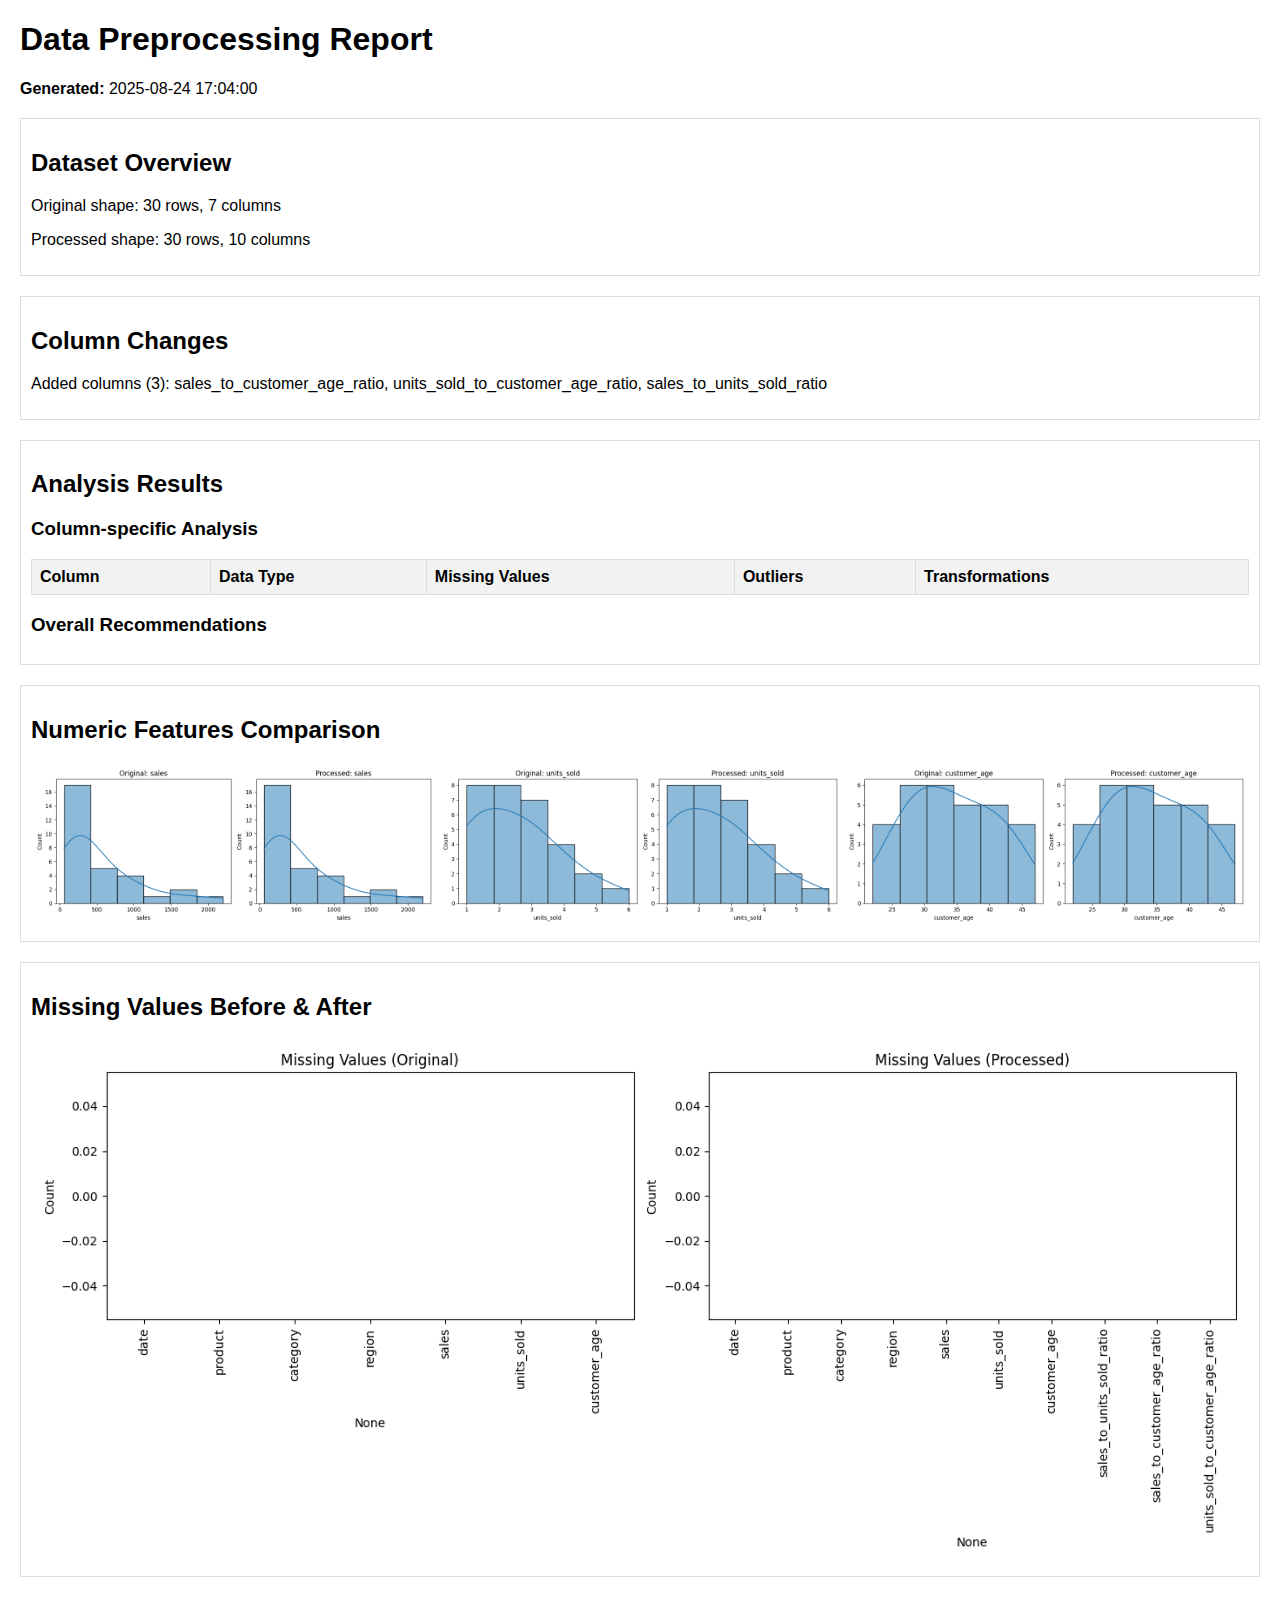
<file: Reports/8d8734ef-b369-4203-8551-7e0e45b7b6a0_report.html>
<!DOCTYPE html>
<html>
<head>
<title>Data Preprocessing Report</title>
<style>
body { font-family: Arial, sans-serif; margin: 20px; }
.container { margin: 20px 0; padding: 10px; border: 1px solid #ddd; }
table { border-collapse: collapse; width: 100%; }
th, td { text-align: left; padding: 8px; border: 1px solid #ddd; }
th { background-color: #f2f2f2; }
tr:nth-child(even) { background-color: #f9f9f9; }
.comparison { display: flex; flex-wrap: wrap; }
.comparison div { flex: 1; min-width: 300px; }
</style>
</head>
<body>
<h1>Data Preprocessing Report</h1>
<p><strong>Generated:</strong> 2025-08-24 17:04:00</p>
<div class='container'>
<h2>Dataset Overview</h2>
<p>Original shape: 30 rows, 7 columns</p>
<p>Processed shape: 30 rows, 10 columns</p>
</div>
<div class='container'>
<h2>Column Changes</h2>
<p>Added columns (3): sales_to_customer_age_ratio, units_sold_to_customer_age_ratio, sales_to_units_sold_ratio</p>
</div>
<div class='container'>
<h2>Analysis Results</h2>
<h3>Column-specific Analysis</h3>
<table>
<tr><th>Column</th><th>Data Type</th><th>Missing Values</th><th>Outliers</th><th>Transformations</th></tr>
</table>
<h3>Overall Recommendations</h3>
<ol>
</ol>
</div>
<div class='container'>
<h2>Numeric Features Comparison</h2>
<div class='comparison'>
<div><img src='[data-uri]' width='100%'></div>
<div><img src='[data-uri]' width='100%'></div>
<div><img src='[data-uri]' width='100%'></div>
</div>
</div>
<div class='container'>
<h2>Missing Values Before & After</h2>
<img src='[data-uri]' width='100%'>
</div>
</body></html>
</file>
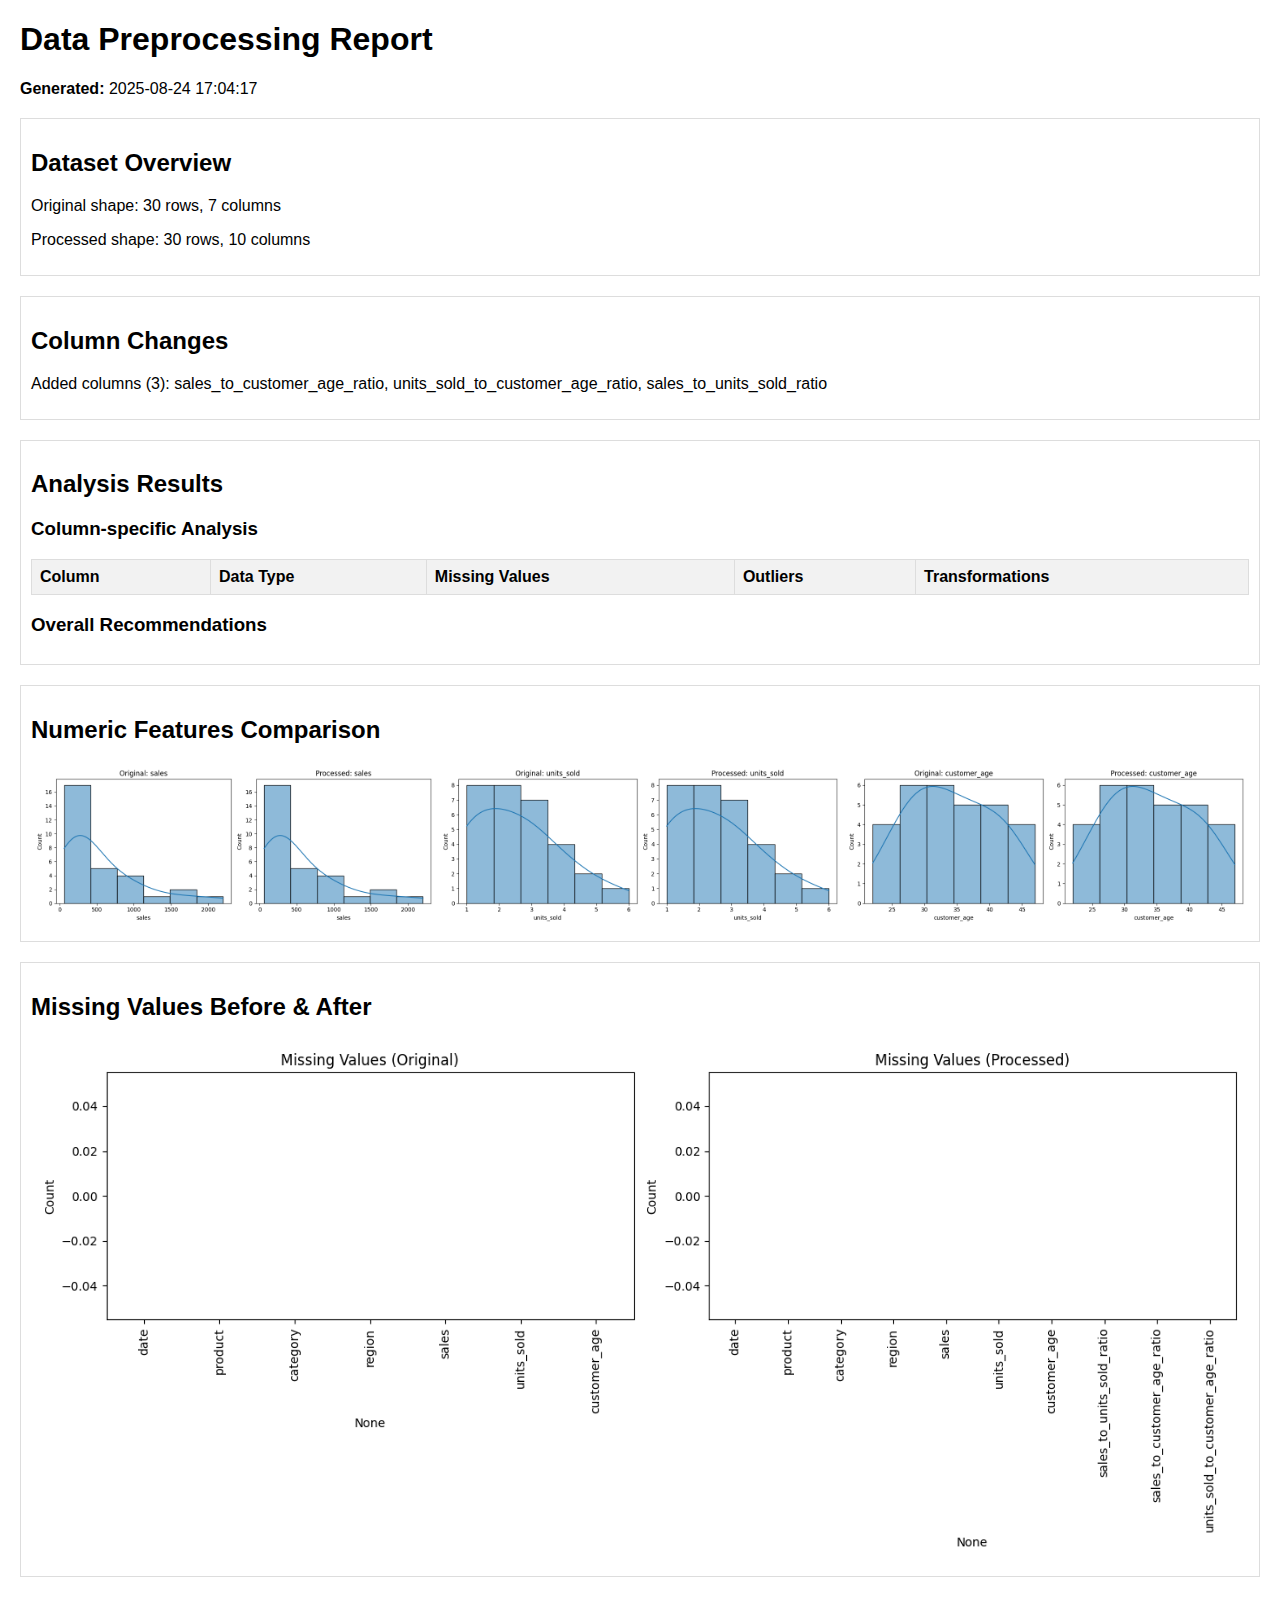
<file: Reports/ae081521-9419-46fc-a970-a0584c83adcc_report.html>
<!DOCTYPE html>
<html>
<head>
<title>Data Preprocessing Report</title>
<style>
body { font-family: Arial, sans-serif; margin: 20px; }
.container { margin: 20px 0; padding: 10px; border: 1px solid #ddd; }
table { border-collapse: collapse; width: 100%; }
th, td { text-align: left; padding: 8px; border: 1px solid #ddd; }
th { background-color: #f2f2f2; }
tr:nth-child(even) { background-color: #f9f9f9; }
.comparison { display: flex; flex-wrap: wrap; }
.comparison div { flex: 1; min-width: 300px; }
</style>
</head>
<body>
<h1>Data Preprocessing Report</h1>
<p><strong>Generated:</strong> 2025-08-24 17:04:17</p>
<div class='container'>
<h2>Dataset Overview</h2>
<p>Original shape: 30 rows, 7 columns</p>
<p>Processed shape: 30 rows, 10 columns</p>
</div>
<div class='container'>
<h2>Column Changes</h2>
<p>Added columns (3): sales_to_customer_age_ratio, units_sold_to_customer_age_ratio, sales_to_units_sold_ratio</p>
</div>
<div class='container'>
<h2>Analysis Results</h2>
<h3>Column-specific Analysis</h3>
<table>
<tr><th>Column</th><th>Data Type</th><th>Missing Values</th><th>Outliers</th><th>Transformations</th></tr>
</table>
<h3>Overall Recommendations</h3>
<ol>
</ol>
</div>
<div class='container'>
<h2>Numeric Features Comparison</h2>
<div class='comparison'>
<div><img src='[data-uri]' width='100%'></div>
<div><img src='[data-uri]' width='100%'></div>
<div><img src='[data-uri]' width='100%'></div>
</div>
</div>
<div class='container'>
<h2>Missing Values Before & After</h2>
<img src='[data-uri]' width='100%'>
</div>
</body></html>
</file>
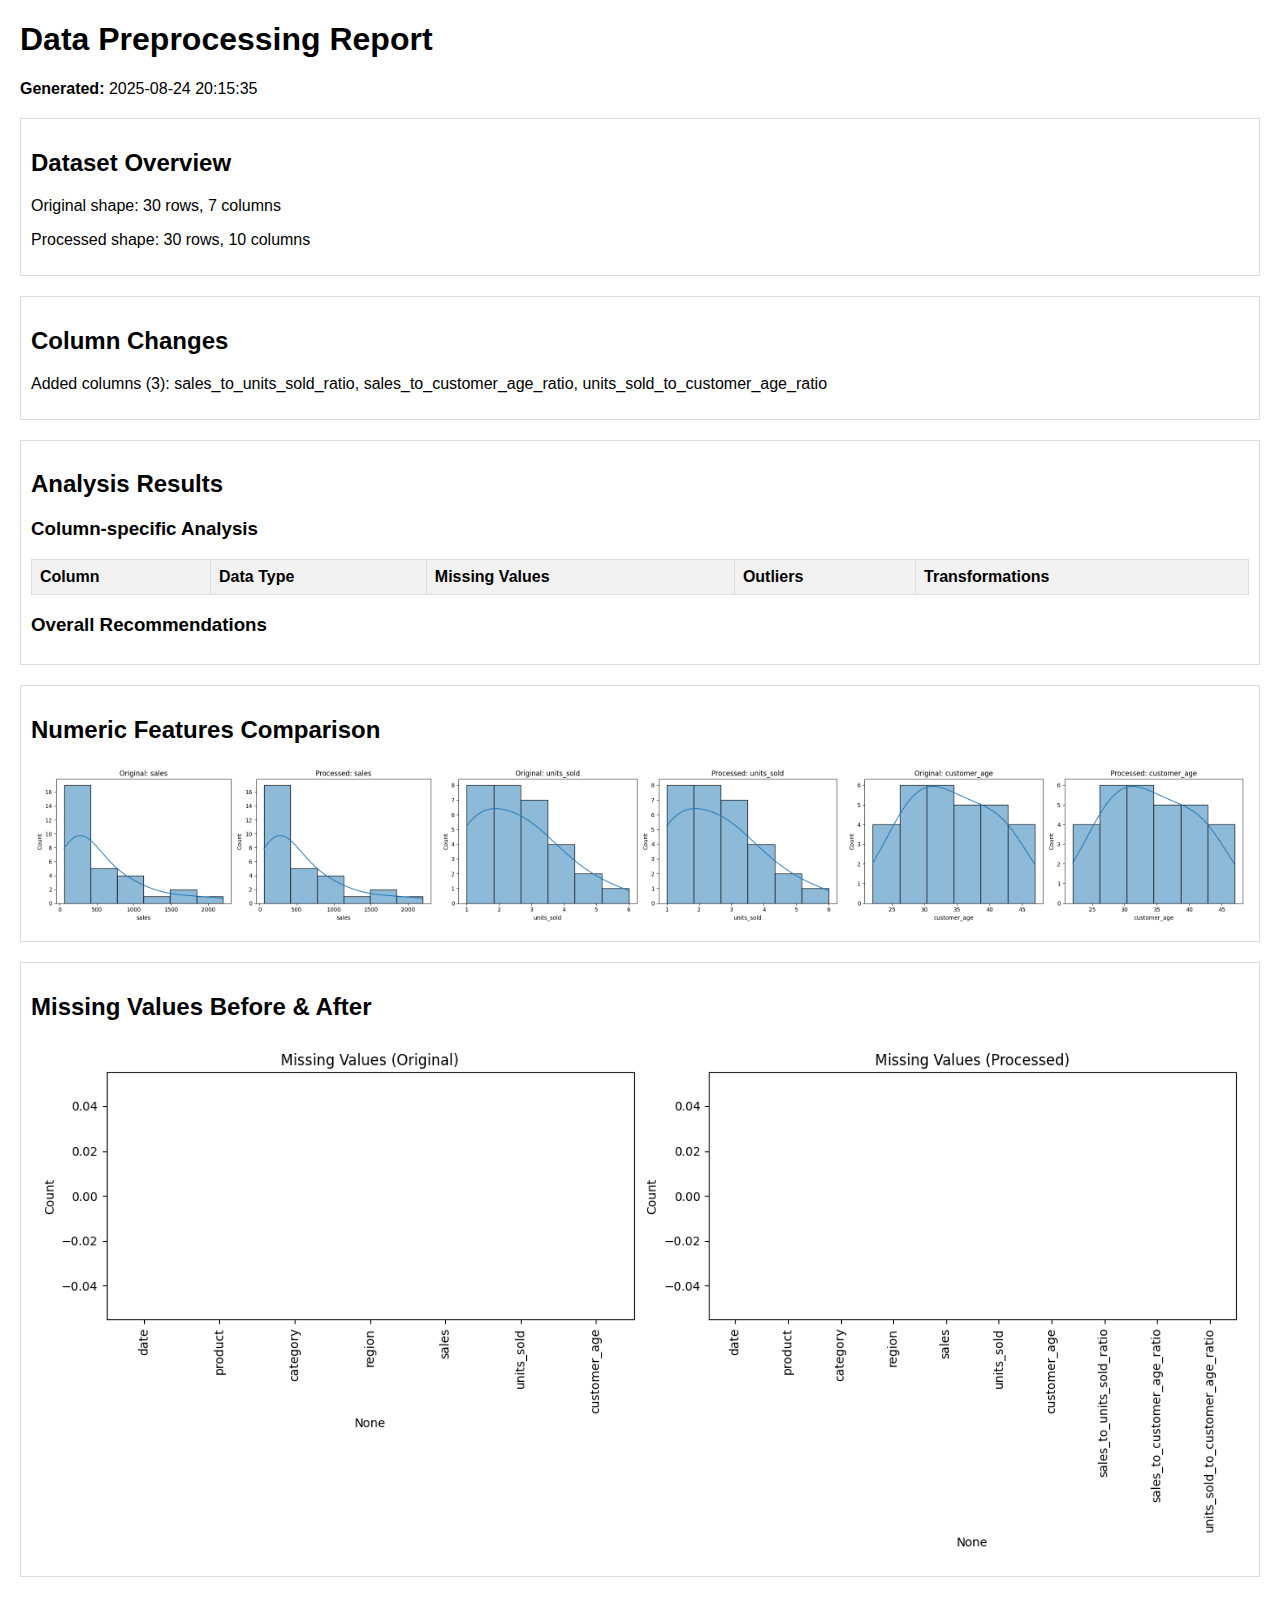
<file: Reports/c9b5d182-5a6d-43a4-8a9e-0dd0be84624f_report.html>
<!DOCTYPE html>
<html>
<head>
<title>Data Preprocessing Report</title>
<style>
body { font-family: Arial, sans-serif; margin: 20px; }
.container { margin: 20px 0; padding: 10px; border: 1px solid #ddd; }
table { border-collapse: collapse; width: 100%; }
th, td { text-align: left; padding: 8px; border: 1px solid #ddd; }
th { background-color: #f2f2f2; }
tr:nth-child(even) { background-color: #f9f9f9; }
.comparison { display: flex; flex-wrap: wrap; }
.comparison div { flex: 1; min-width: 300px; }
</style>
</head>
<body>
<h1>Data Preprocessing Report</h1>
<p><strong>Generated:</strong> 2025-08-24 20:15:35</p>
<div class='container'>
<h2>Dataset Overview</h2>
<p>Original shape: 30 rows, 7 columns</p>
<p>Processed shape: 30 rows, 10 columns</p>
</div>
<div class='container'>
<h2>Column Changes</h2>
<p>Added columns (3): sales_to_units_sold_ratio, sales_to_customer_age_ratio, units_sold_to_customer_age_ratio</p>
</div>
<div class='container'>
<h2>Analysis Results</h2>
<h3>Column-specific Analysis</h3>
<table>
<tr><th>Column</th><th>Data Type</th><th>Missing Values</th><th>Outliers</th><th>Transformations</th></tr>
</table>
<h3>Overall Recommendations</h3>
<ol>
</ol>
</div>
<div class='container'>
<h2>Numeric Features Comparison</h2>
<div class='comparison'>
<div><img src='[data-uri]' width='100%'></div>
<div><img src='[data-uri]' width='100%'></div>
<div><img src='[data-uri]' width='100%'></div>
</div>
</div>
<div class='container'>
<h2>Missing Values Before & After</h2>
<img src='[data-uri]' width='100%'>
</div>
</body></html>
</file>
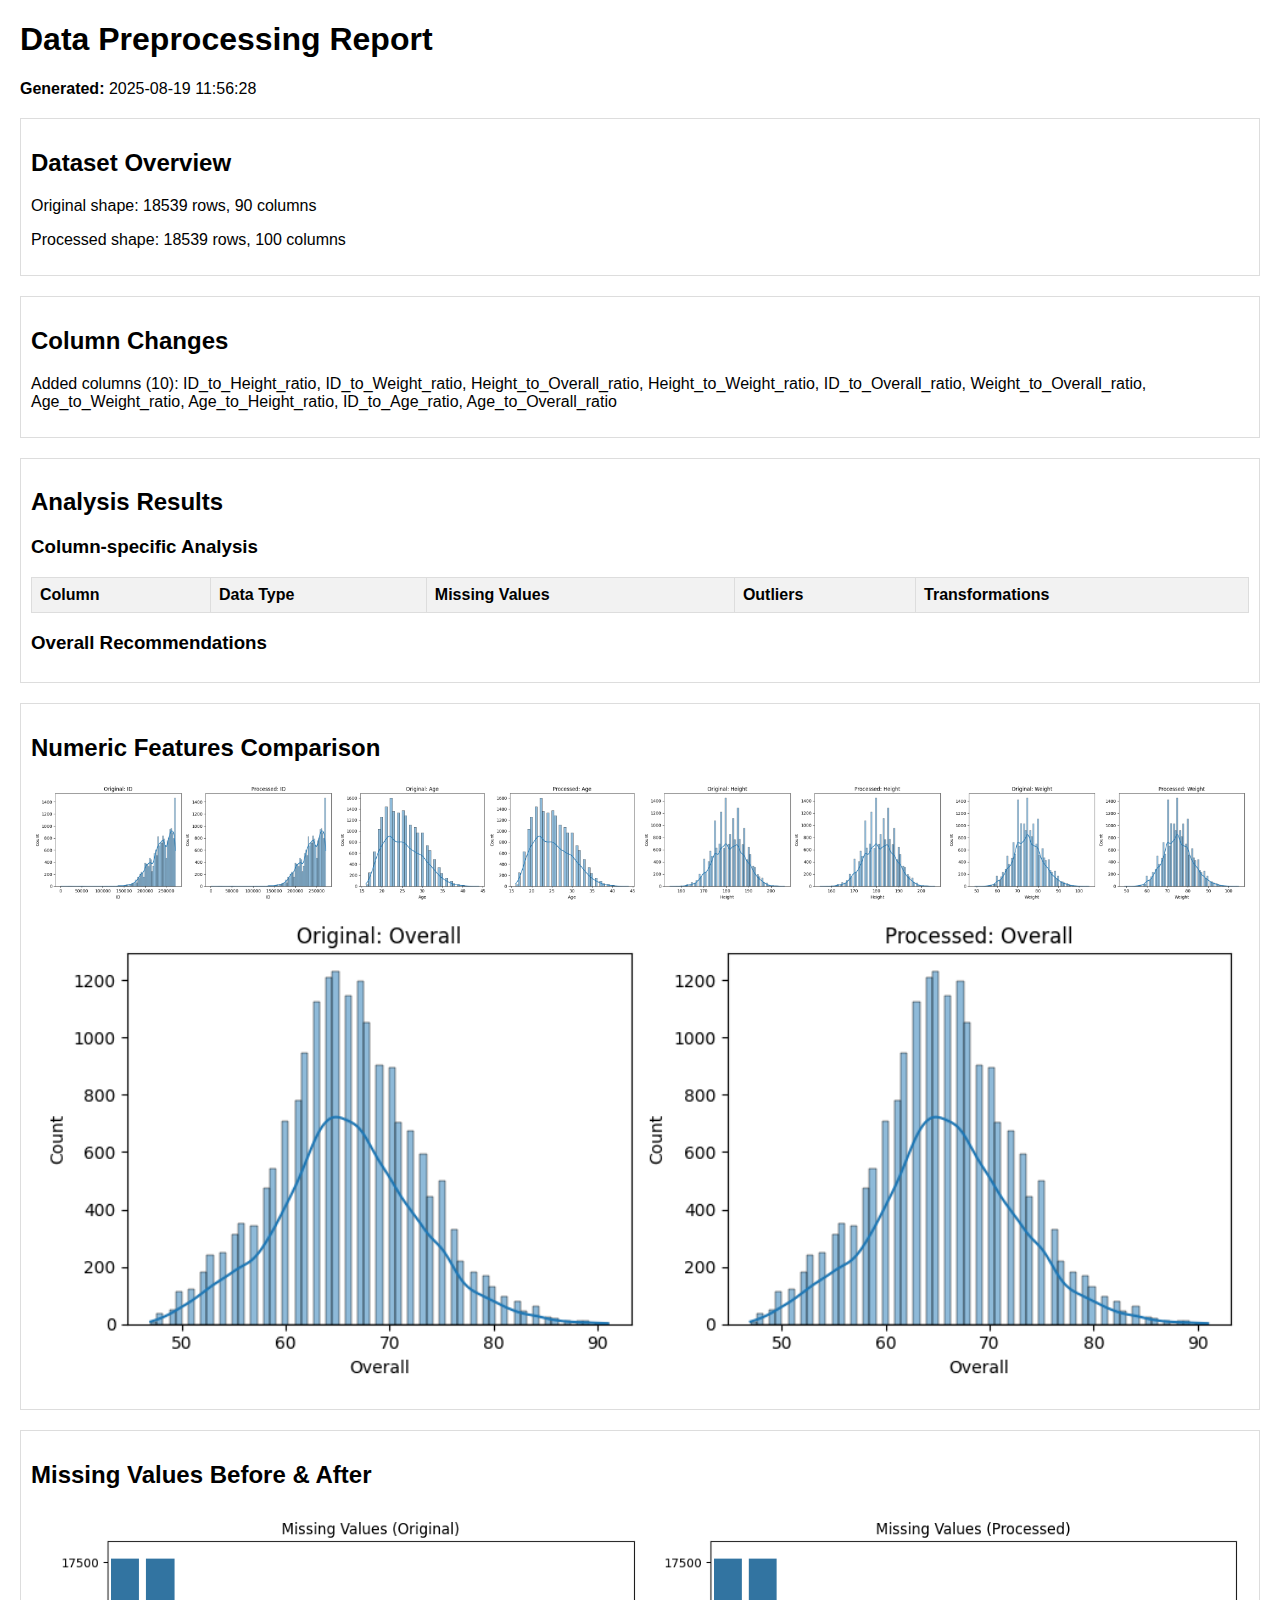
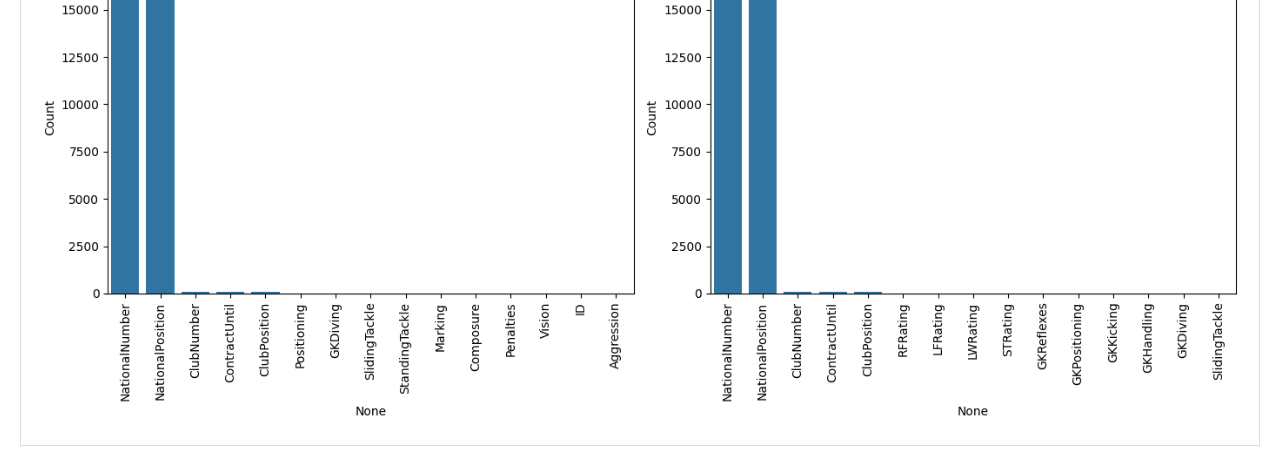
<file: Reports/fifa_report.html>
<!DOCTYPE html>
<html>
<head>
<title>Data Preprocessing Report</title>
<style>
body { font-family: Arial, sans-serif; margin: 20px; }
.container { margin: 20px 0; padding: 10px; border: 1px solid #ddd; }
table { border-collapse: collapse; width: 100%; }
th, td { text-align: left; padding: 8px; border: 1px solid #ddd; }
th { background-color: #f2f2f2; }
tr:nth-child(even) { background-color: #f9f9f9; }
.comparison { display: flex; flex-wrap: wrap; }
.comparison div { flex: 1; min-width: 300px; }
</style>
</head>
<body>
<h1>Data Preprocessing Report</h1>
<p><strong>Generated:</strong> 2025-08-19 11:56:28</p>
<div class='container'>
<h2>Dataset Overview</h2>
<p>Original shape: 18539 rows, 90 columns</p>
<p>Processed shape: 18539 rows, 100 columns</p>
</div>
<div class='container'>
<h2>Column Changes</h2>
<p>Added columns (10): ID_to_Height_ratio, ID_to_Weight_ratio, Height_to_Overall_ratio, Height_to_Weight_ratio, ID_to_Overall_ratio, Weight_to_Overall_ratio, Age_to_Weight_ratio, Age_to_Height_ratio, ID_to_Age_ratio, Age_to_Overall_ratio</p>
</div>
<div class='container'>
<h2>Analysis Results</h2>
<h3>Column-specific Analysis</h3>
<table>
<tr><th>Column</th><th>Data Type</th><th>Missing Values</th><th>Outliers</th><th>Transformations</th></tr>
</table>
<h3>Overall Recommendations</h3>
<ol>
</ol>
</div>
<div class='container'>
<h2>Numeric Features Comparison</h2>
<div class='comparison'>
<div><img src='[data-uri]' width='100%'></div>
<div><img src='[data-uri]' width='100%'></div>
<div><img src='[data-uri]' width='100%'></div>
<div><img src='[data-uri]' width='100%'></div>
<div><img src='[data-uri]' width='100%'></div>
</div>
</div>
<div class='container'>
<h2>Missing Values Before & After</h2>
<img src='[data-uri]' width='100%'>
</div>
</body></html>
</file>
